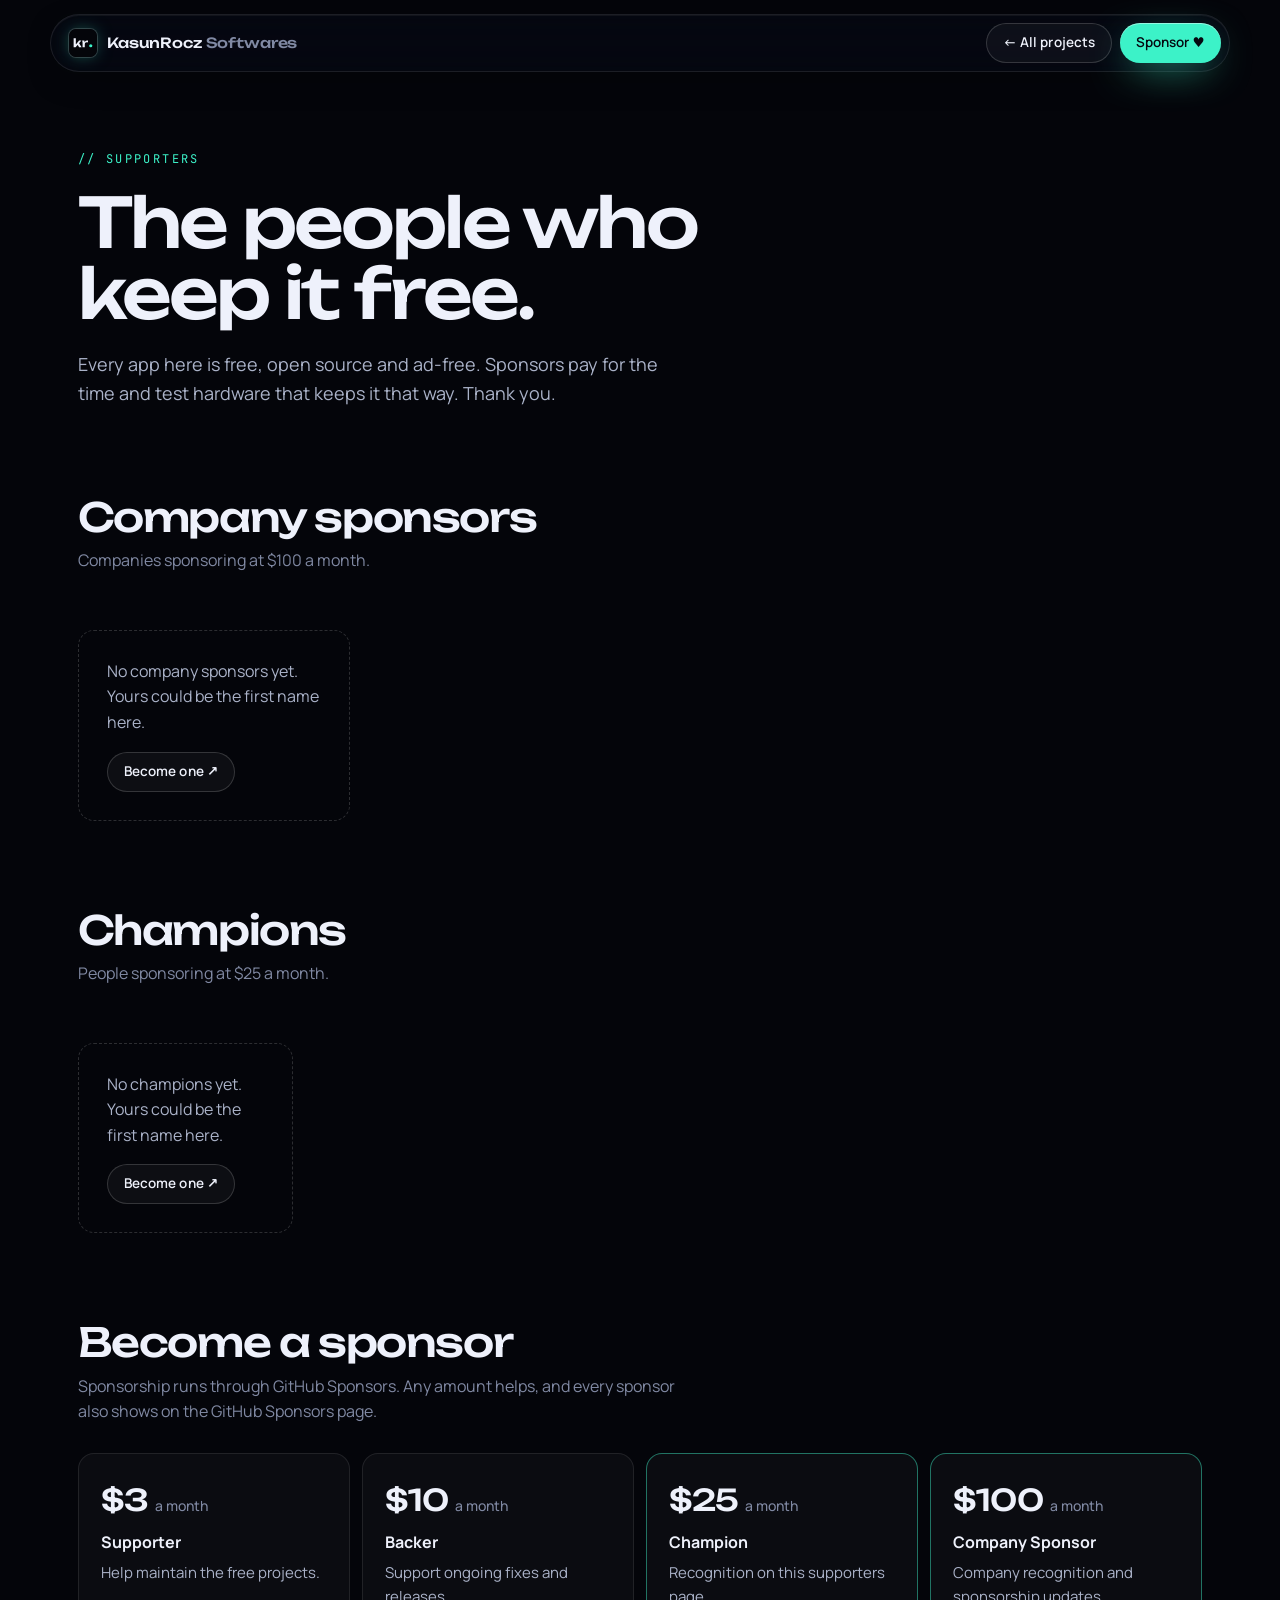
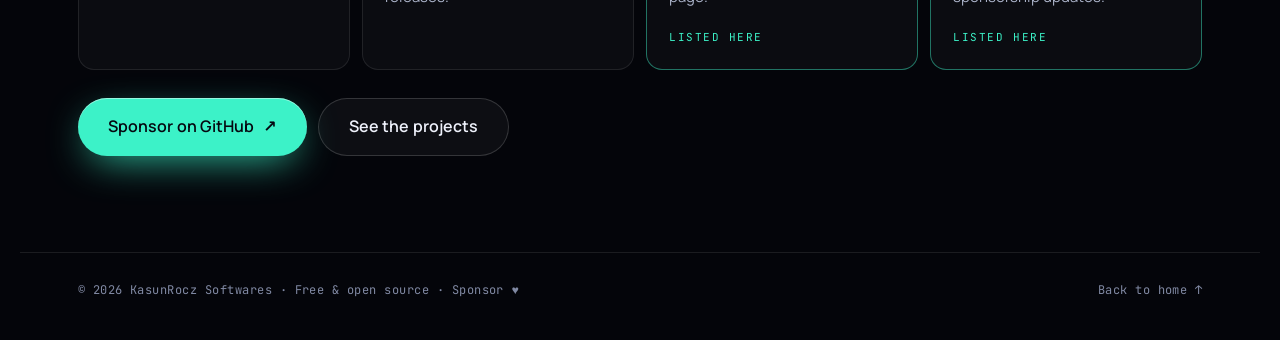
<file: supporters/index.html>
<!doctype html>
<html lang="en">
<head>
  <meta charset="utf-8">
  <meta name="viewport" content="width=device-width, initial-scale=1, viewport-fit=cover">
  <title>Supporters — KasunRocz Softwares</title>
  <meta name="description" content="The companies and people who sponsor KasunRocz Softwares and keep its apps free, open source and ad-free.">
  <meta name="theme-color" content="#04050a">
  <meta property="og:title" content="Supporters — KasunRocz Softwares">
  <meta property="og:description" content="The sponsors who keep these apps free, open source and ad-free.">
  <meta property="og:type" content="website">
  <meta property="og:url" content="https://qulaxy.com/supporters/">
  <meta property="og:image" content="https://qulaxy.com/logo-512.png">
  <meta name="twitter:card" content="summary">
  <link rel="canonical" href="https://qulaxy.com/supporters/">
  <link rel="icon" href="/favicon.svg" type="image/svg+xml">
  <link rel="apple-touch-icon" href="/apple-touch-icon.png">
  <link rel="preconnect" href="https://fonts.googleapis.com">
  <link rel="preconnect" href="https://fonts.gstatic.com" crossorigin>
  <link href="https://fonts.googleapis.com/css2?family=Unbounded:wght@400;500;600&family=Manrope:wght@400;500;600;700&family=JetBrains+Mono:wght@400;500&display=swap" rel="stylesheet">
  <link rel="stylesheet" href="/styles.css">
  <style>
    .sp { max-width: var(--max); margin: 0 auto; padding: 150px var(--gutter) 96px; }
    .sp-hero { max-width: 760px; }
    .sp-hero .display { font-size: clamp(36px, 5.4vw, 72px); }
    .sp-lead { margin-top: 22px; font-size: 18px; color: var(--ink-2); max-width: 620px; }
    .sp-section { margin-top: 88px; }
    .sp-section .h2 { font-size: clamp(26px, 3.2vw, 40px); }
    .sp-note { margin-top: 10px; color: var(--ink-3); max-width: 620px; }

    .sp-list { display: grid; gap: 12px; margin-top: 28px; }
    .sp-list.companies { grid-template-columns: repeat(auto-fill, minmax(min(240px, 100%), 1fr)); }
    .sp-list.champions { grid-template-columns: repeat(auto-fill, minmax(min(190px, 100%), 1fr)); }
    .sp-item {
      display: flex; align-items: center; gap: 14px; min-width: 0;
      padding: 16px 18px; border-radius: var(--r-md);
      background: rgba(255, 255, 255, .03); border: 1px solid var(--line);
      transition: border-color .25s, background .25s;
    }
    a.sp-item:hover { border-color: var(--line-2); background: rgba(255, 255, 255, .06); }
    .sp-item img { width: 44px; height: 44px; flex: none; border-radius: 12px; background: var(--bg-2); object-fit: contain; }
    .champions .sp-item img { border-radius: 50%; }
    .sp-item .who { min-width: 0; }
    .sp-item .name { font-weight: 600; overflow-wrap: anywhere; }
    .sp-item .since { font-family: var(--f-mono); font-size: 11.5px; letter-spacing: .08em; color: var(--ink-3); }
    .companies .sp-item { padding: 22px; }
    .companies .sp-item img { width: 56px; height: 56px; }
    .companies .sp-item .name { font-size: 17px; }

    .sp-empty {
      margin-top: 28px; padding: 28px; border-radius: var(--r-md);
      border: 1px dashed var(--line-2); color: var(--ink-2);
      display: flex; flex-wrap: wrap; align-items: center; justify-content: space-between; gap: 16px;
    }

    .tiers { display: grid; grid-template-columns: repeat(4, minmax(0, 1fr)); gap: 12px; margin-top: 28px; }
    .tier {
      display: flex; flex-direction: column; gap: 6px; padding: 22px; border-radius: var(--r-md);
      background: rgba(255, 255, 255, .03); border: 1px solid var(--line);
    }
    .tier.is-listed { border-color: rgba(var(--accent-rgb), .45); }
    .tier .price { font-family: var(--f-display); font-weight: 500; font-size: 30px; letter-spacing: -.03em; }
    .tier .price small { font-family: var(--f-body); font-size: 14px; letter-spacing: 0; color: var(--ink-3); }
    .tier .tname { font-weight: 700; }
    .tier p { color: var(--ink-2); font-size: 15px; }
    .tier .tier-tag { margin-top: auto; padding-top: 14px; font-family: var(--f-mono); font-size: 11px; letter-spacing: .14em; text-transform: uppercase; color: var(--live); }
    .sp-cta { margin-top: 28px; display: flex; flex-wrap: wrap; gap: 12px; }

    @media (max-width: 960px) { .tiers { grid-template-columns: repeat(2, minmax(0, 1fr)); } }
    @media (max-width: 760px) {
      .sp { padding-top: 118px; }
      .sp-section { margin-top: 64px; }
      .nav-end .btn-ghost { display: none; }
    }
    @media (max-width: 480px) { .tiers { grid-template-columns: 1fr; } }
    @media (max-width: 340px) { .brand > span { display: none; } }
  </style>
</head>
<body>
  <a class="skip" href="#main">Skip to content</a>

  <header class="nav" id="nav">
    <a class="brand" href="/" aria-label="KasunRocz Softwares home">
      <img class="brand-mark" src="/favicon.svg" alt="" width="28" height="28">
      <span>KasunRocz<span class="brand-dim"> Softwares</span></span>
    </a>
    <div class="nav-end">
      <a class="btn btn-ghost btn-sm" href="/">← All projects</a>
      <a class="btn btn-primary btn-sm" href="https://github.com/sponsors/KasunRocz-Softwares" target="_blank" rel="noopener">Sponsor ♥</a>
    </div>
  </header>

  <main id="main" class="sp">
    <section class="sp-hero">
      <p class="kicker">// Supporters</p>
      <h1 class="display">The people who keep it free.</h1>
      <p class="sp-lead">Every app here is free, open source and ad-free. Sponsors pay for the time and test hardware that keeps it that way. Thank you.</p>
    </section>

    <section class="sp-section" aria-labelledby="companies-h">
      <h2 class="h2" id="companies-h">Company sponsors</h2>
      <p class="sp-note">Companies sponsoring at $100 a month.</p>
      <div class="sp-list companies" data-list="companies"></div>
    </section>

    <section class="sp-section" aria-labelledby="champions-h">
      <h2 class="h2" id="champions-h">Champions</h2>
      <p class="sp-note">People sponsoring at $25 a month.</p>
      <div class="sp-list champions" data-list="champions"></div>
    </section>

    <section class="sp-section" aria-labelledby="tiers-h">
      <h2 class="h2" id="tiers-h">Become a sponsor</h2>
      <p class="sp-note">Sponsorship runs through GitHub Sponsors. Any amount helps, and every sponsor also shows on the GitHub Sponsors page.</p>
      <div class="tiers">
        <div class="tier"><span class="price">$3 <small>a month</small></span><span class="tname">Supporter</span><p>Help maintain the free projects.</p></div>
        <div class="tier"><span class="price">$10 <small>a month</small></span><span class="tname">Backer</span><p>Support ongoing fixes and releases.</p></div>
        <div class="tier is-listed"><span class="price">$25 <small>a month</small></span><span class="tname">Champion</span><p>Recognition on this supporters page.</p><span class="tier-tag">Listed here</span></div>
        <div class="tier is-listed"><span class="price">$100 <small>a month</small></span><span class="tname">Company Sponsor</span><p>Company recognition and sponsorship updates.</p><span class="tier-tag">Listed here</span></div>
      </div>
      <div class="sp-cta">
        <a class="btn btn-primary btn-lg" href="https://github.com/sponsors/KasunRocz-Softwares" target="_blank" rel="noopener">Sponsor on GitHub <span aria-hidden="true">↗</span></a>
        <a class="btn btn-ghost btn-lg" href="/">See the projects</a>
      </div>
    </section>
  </main>

  <footer class="footer">
    <span>© <span data-year>2026</span> KasunRocz Softwares · Free &amp; open source · <a href="https://github.com/sponsors/KasunRocz-Softwares" target="_blank" rel="noopener">Sponsor ♥</a></span>
    <a href="/">Back to home ↑</a>
  </footer>

  <script>
  (function () {
    var SPONSOR = 'https://github.com/sponsors/KasunRocz-Softwares';
    document.querySelectorAll('[data-year]').forEach(function (n) { n.textContent = new Date().getFullYear(); });

    function el(tag, cls, text) {
      var n = document.createElement(tag);
      if (cls) n.className = cls;
      if (text != null) n.textContent = text;
      return n;
    }
    function safeUrl(u) {
      try { var x = new URL(u); return /^https?:$/.test(x.protocol) ? x.href : null; } catch (e) { return null; }
    }
    function sinceText(s) {
      if (!s) return '';
      var d = new Date(s + (s.length === 7 ? '-01' : ''));
      return isNaN(d) ? '' : 'Since ' + d.toLocaleDateString('en', { month: 'short', year: 'numeric' });
    }
    function empty(box, label) {
      var e = el('div', 'sp-empty');
      e.appendChild(el('span', '', 'No ' + label + ' yet. Yours could be the first name here.'));
      var a = el('a', 'btn btn-ghost btn-sm', 'Become one ↗');
      a.href = SPONSOR; a.target = '_blank'; a.rel = 'noopener';
      e.appendChild(a);
      box.appendChild(e);
    }
    function render(kind, people) {
      var box = document.querySelector('[data-list="' + kind + '"]');
      if (!people || !people.length) { empty(box, kind === 'companies' ? 'company sponsors' : 'champions'); return; }
      people.forEach(function (p) {
        if (!p || !p.name) return;
        var href = safeUrl(p.url) || (p.github ? 'https://github.com/' + encodeURIComponent(p.github) : null);
        var item = el(href ? 'a' : 'div', 'sp-item');
        if (href) { item.href = href; item.target = '_blank'; item.rel = 'noopener'; }
        var src = safeUrl(p.logo) || (p.github ? 'https://github.com/' + encodeURIComponent(p.github) + '.png?size=112' : null);
        if (src) {
          var img = el('img');
          img.src = src; img.alt = ''; img.width = 44; img.height = 44; img.loading = 'lazy';
          item.appendChild(img);
        }
        var who = el('span', 'who');
        who.appendChild(el('span', 'name', p.name));
        var since = sinceText(p.since);
        if (since) { who.appendChild(document.createElement('br')); who.appendChild(el('span', 'since', since)); }
        item.appendChild(who);
        box.appendChild(item);
      });
      if (!box.children.length) empty(box, kind === 'companies' ? 'company sponsors' : 'champions');
    }

    fetch('/supporters.json', { cache: 'no-cache' })
      .then(function (r) { return r.ok ? r.json() : {}; })
      .catch(function () { return {}; })
      .then(function (data) {
        render('companies', data.companies);
        render('champions', data.champions);
      });
  })();
  </script>
  <noscript><p class="noscript">This page needs JavaScript to list supporters. <a href="https://github.com/sponsors/KasunRocz-Softwares">See all sponsors on GitHub</a>.</p></noscript>

  <!-- Cloudflare Web Analytics --><script type='module' src='https://static.cloudflareinsights.com/beacon.min.js' data-cf-beacon='{"token": "d643285744554e93a90cdbb2d4b0c597"}'></script><!-- End Cloudflare Web Analytics -->
  <!-- GoatCounter (https://qulaxy.goatcounter.com): no cookies, no personal data. Counts visits on the live site only. -->
  <script>
  (function () {
    if (!/(\.github\.io|^qulaxy\.com)$/.test(location.hostname)) return;
    // Record the page path only, so ?ref=... links don't show up as separate pages.
    window.goatcounter = { path: function () { return location.pathname; } };
    var s = document.createElement('script');
    s.async = true;
    s.src = 'https://gc.zgo.at/count.js';
    s.setAttribute('data-goatcounter', 'https://qulaxy.goatcounter.com/count');
    document.body.appendChild(s);
  })();
  </script>
</body>
</html>
</file>
<file: styles.css>
/* ==========================================================================
   KasunRocz Softwares — futuristic 3D portfolio
   ========================================================================== */
:root {
  --bg: #04050a;
  --bg-2: #0a0d18;
  --ink: #eef1fb;
  --ink-2: #aab2c8;
  --ink-3: #8089a3;
  --line: rgba(255, 255, 255, .09);
  --line-2: rgba(255, 255, 255, .16);
  --glass: rgba(10, 14, 26, .46);

  --teal: #3cf2c8;
  --amber: #ffb547;
  --sky: #5cc8ff;
  --violet: #b197fc;

  --accent: var(--teal);
  --accent-rgb: 60, 242, 200;
  --live: #3cf2c8;

  --r-xl: 32px;
  --r-lg: 24px;
  --r-md: 16px;

  --f-display: "Unbounded", system-ui, sans-serif;
  --f-body: "Manrope", system-ui, -apple-system, "Segoe UI", sans-serif;
  --f-mono: "JetBrains Mono", ui-monospace, "Cascadia Code", monospace;

  --gutter: clamp(16px, 4.5vw, 64px);
  --max: 1240px;
  --ease-out: cubic-bezier(.16, 1, .3, 1);
  color-scheme: dark;
}

*, *::before, *::after { box-sizing: border-box; margin: 0; padding: 0; }
html { -webkit-text-size-adjust: 100%; scroll-behavior: smooth; }
.rm { scroll-behavior: auto; }
body {
  background: var(--bg);
  color: var(--ink);
  font-family: var(--f-body);
  font-size: 16px;
  line-height: 1.6;
  overflow-x: hidden;
  -webkit-font-smoothing: antialiased;
  text-rendering: optimizeLegibility;
}
img { display: block; max-width: 100%; height: auto; }
a { color: inherit; text-decoration: none; }
button { font: inherit; color: inherit; background: none; border: 0; cursor: pointer; }
ul { list-style: none; }
::selection { background: var(--teal); color: #03110d; }
:focus-visible { outline: 2px solid var(--live); outline-offset: 3px; border-radius: 10px; }

.skip {
  position: fixed; left: 16px; top: -60px; z-index: 200;
  padding: 10px 16px; border-radius: 999px; background: var(--teal); color: #03110d; font-weight: 700;
}
.skip:focus { top: 16px; }

/* ---------- Atmosphere layers ---------- */
#universe {
  position: fixed; inset: 0; width: 100%; height: 100%;
  z-index: 0; display: block;
  opacity: 0; transition: opacity 1.8s var(--ease-out);
}
.scene-ready #universe { opacity: 1; }
.no-webgl body {
  background:
    radial-gradient(60% 50% at 75% 30%, rgba(60, 242, 200, .14), transparent 70%),
    radial-gradient(50% 50% at 15% 80%, rgba(177, 151, 252, .14), transparent 70%),
    var(--bg);
  background-attachment: fixed;
}
.vignette {
  position: fixed; inset: 0; z-index: 1; pointer-events: none;
  background: radial-gradient(120% 90% at 50% 45%, transparent 45%, rgba(2, 3, 8, .78) 100%);
}
.grain {
  position: fixed; inset: 0; z-index: 2; pointer-events: none; opacity: .06; mix-blend-mode: overlay;
  background-image: url("data:image/svg+xml,%3Csvg xmlns='http://www.w3.org/2000/svg' width='160' height='160'%3E%3Cfilter id='n'%3E%3CfeTurbulence type='fractalNoise' baseFrequency='.9' numOctaves='2' stitchTiles='stitch'/%3E%3C/filter%3E%3Crect width='100%25' height='100%25' filter='url(%23n)'/%3E%3C/svg%3E");
}
.cursor-glow {
  position: fixed; left: 0; top: 0; z-index: 2; pointer-events: none;
  width: 560px; height: 560px; margin: -280px 0 0 -280px; border-radius: 50%;
  background: radial-gradient(circle, color-mix(in srgb, var(--live) 13%, transparent), transparent 62%);
  transform: translate3d(var(--cx, -999px), var(--cy, -999px), 0);
  transition: background .6s;
}
@media (pointer: coarse) { .cursor-glow { display: none; } }

.progress {
  position: fixed; top: 0; left: 0; z-index: 60; height: 2px; width: 100%;
  transform-origin: 0 50%; transform: scaleX(var(--p, 0));
  background: linear-gradient(90deg, var(--teal), var(--sky), var(--violet));
  box-shadow: 0 0 12px var(--live);
}

.spark {
  position: fixed; z-index: 150; pointer-events: none;
  width: 5px; height: 5px; border-radius: 50%;
  background: var(--live); box-shadow: 0 0 10px var(--live), 0 0 2px #fff;
}

/* ---------- Loader ---------- */
#loader {
  position: fixed; inset: 0; z-index: 300; display: none;
  place-items: center; align-content: center; gap: 22px;
  background: var(--bg);
  transition: opacity .9s var(--ease-out), visibility .9s;
}
.js #loader { display: grid; animation: loader-failsafe 0s 9s forwards; }
.loaded #loader { opacity: 0; visibility: hidden; }
@keyframes loader-failsafe { to { opacity: 0; visibility: hidden; } }
.loader-core { position: relative; width: 120px; height: 120px; display: grid; place-items: center; }
.loader-ring { position: absolute; inset: 0; animation: spin 2.4s linear infinite; }
.loader-ring circle { fill: none; stroke: var(--line-2); stroke-width: 1; }
.loader-ring .arc {
  stroke: var(--teal); stroke-width: 2; stroke-linecap: round;
  stroke-dasharray: 80 260; filter: drop-shadow(0 0 6px var(--teal));
}
.loader-pct { font-family: var(--f-mono); font-size: 15px; letter-spacing: .12em; color: var(--ink); }
.loader-label { font-family: var(--f-mono); font-size: 11px; letter-spacing: .32em; text-transform: uppercase; color: var(--ink-3); }
@keyframes spin { to { transform: rotate(360deg); } }

/* ---------- Nav ---------- */
.nav {
  position: fixed; top: 14px; left: 50%; z-index: 50;
  transform: translateX(-50%);
  width: min(1180px, calc(100% - 32px));
  display: flex; align-items: center; justify-content: space-between; gap: 16px;
  padding: 8px 8px 8px 18px; border-radius: 999px;
  background: rgba(8, 11, 22, .52);
  -webkit-backdrop-filter: blur(18px) saturate(150%);
  backdrop-filter: blur(18px) saturate(150%);
  border: 1px solid var(--line);
  box-shadow: 0 10px 40px -20px rgba(0, 0, 0, .8), inset 0 1px 0 rgba(255, 255, 255, .05);
}
.brand { display: flex; align-items: center; gap: 10px; font-family: var(--f-display); font-weight: 500; font-size: 14px; letter-spacing: -.01em; white-space: nowrap; }
.brand-dim { color: var(--ink-3); }
.brand-mark {
  display: block; width: 28px; height: 28px; border-radius: 7px;
  box-shadow: 0 0 0 1px var(--line-2), 0 0 18px -4px rgba(60, 242, 200, .55);
}
.nav-links { display: flex; gap: 4px; }
.nav-links a {
  font-family: var(--f-mono); font-size: 12px; letter-spacing: .14em; text-transform: uppercase;
  color: var(--ink-2); padding: 10px 14px; border-radius: 999px; transition: color .25s, background .25s;
}
.nav-links a:hover { color: var(--ink); background: rgba(255, 255, 255, .06); }
.nav-end { display: flex; align-items: center; gap: 8px; }
.menu-btn { display: none; width: 42px; height: 42px; border-radius: 50%; border: 1px solid var(--line-2); position: relative; }
.menu-btn span { position: absolute; left: 13px; right: 13px; height: 1.5px; background: var(--ink); transition: transform .35s var(--ease-out); }
.menu-btn span:first-child { top: 17px; }
.menu-btn span:last-child { top: 23px; }
.nav.open .menu-btn span:first-child { transform: translateY(3px) rotate(45deg); }
.nav.open .menu-btn span:last-child { transform: translateY(-3px) rotate(-45deg); }

/* ---------- Buttons ---------- */
.btn {
  position: relative; display: inline-flex; align-items: center; justify-content: center; gap: .55em;
  height: 48px; padding: 0 22px; border-radius: 999px;
  font-weight: 600; font-size: 14.5px; letter-spacing: .005em; white-space: nowrap;
  transition: background .3s, border-color .3s, box-shadow .4s, color .3s, transform .5s var(--ease-out);
  will-change: transform;
}
.btn-sm { height: 40px; padding: 0 16px; font-size: 13.5px; }
.btn-lg { height: 58px; padding: 0 30px; font-size: 16px; }
.btn-primary {
  background: var(--accent); color: #050810;
  box-shadow: inset 0 1px 0 rgba(255, 255, 255, .45), 0 12px 40px -12px rgba(var(--accent-rgb), .9);
}
.btn-primary:hover { box-shadow: inset 0 1px 0 rgba(255, 255, 255, .5), 0 16px 56px -10px rgba(var(--accent-rgb), 1); }
.btn-ghost { background: rgba(255, 255, 255, .04); border: 1px solid var(--line-2); color: var(--ink); }
.btn-ghost:hover { background: rgba(255, 255, 255, .09); border-color: rgba(255, 255, 255, .28); }
.btn:active { transform: scale(.97); }

/* ---------- Shared type ---------- */
main { position: relative; z-index: 3; }
.display {
  font-family: var(--f-display); font-weight: 500;
  font-size: clamp(38px, 6.6vw, 96px); line-height: 1.02; letter-spacing: -.04em;
  text-wrap: balance;
}
.h2 { font-family: var(--f-display); font-weight: 500; font-size: clamp(30px, 4.4vw, 60px); line-height: 1.06; letter-spacing: -.035em; text-wrap: balance; }
.kicker { font-family: var(--f-mono); font-size: 12px; letter-spacing: .2em; text-transform: uppercase; color: var(--live); margin-bottom: 18px; transition: color .6s; }
.mono { font-family: var(--f-mono); font-size: 11px; letter-spacing: .18em; text-transform: uppercase; color: var(--ink-3); }
.grad, .display em .w > span {
  background: linear-gradient(100deg, var(--teal) 0%, var(--sky) 45%, var(--violet) 100%);
  background-size: 200% 100%;
  -webkit-background-clip: text; background-clip: text; color: transparent;
}
.display em { font-style: normal; }

/* word-split reveal */
.w { display: inline-block; overflow: hidden; vertical-align: top; padding-bottom: .1em; margin-bottom: -.1em; }
.w > span { display: inline-block; }
.js .w > span { transform: translateY(110%); transition: transform 1.2s var(--ease-out) calc(var(--i) * 55ms + .15s); }
.hero-in .w > span { transform: none; }
.js:not(.hero-in) .w > span { animation: failsafe-show 0s 10s forwards; }
@keyframes failsafe-show { to { transform: none; opacity: 1; translate: none; filter: none; visibility: visible; } }

/* scroll reveal */
.js .reveal {
  opacity: 0; translate: 0 32px; filter: blur(8px);
  transition: opacity 1s var(--ease-out) var(--d, 0s), translate 1.2s var(--ease-out) var(--d, 0s), filter 1s var(--ease-out) var(--d, 0s);
}
.js .reveal.in { opacity: 1; translate: none; filter: none; }

/* ---------- Hero ---------- */
.hero {
  min-height: 100vh; min-height: 100svh;
  display: flex; flex-direction: column; justify-content: center;
  max-width: var(--max); margin: 0 auto;
  padding: 130px var(--gutter) 110px;
  position: relative;
}
.hero .display { max-width: 12ch; text-shadow: 0 0 60px rgba(4, 5, 10, .6); }
.eyebrow {
  display: inline-flex; align-items: center; gap: 10px; align-self: flex-start;
  font-family: var(--f-mono); font-size: 11.5px; letter-spacing: .2em; text-transform: uppercase; color: var(--ink-2);
  padding: 8px 14px; border-radius: 999px; border: 1px solid var(--line-2); background: rgba(10, 14, 26, .5);
  margin-bottom: 28px;
}
.pulse-dot { width: 7px; height: 7px; border-radius: 50%; background: var(--teal); box-shadow: 0 0 0 0 rgba(60, 242, 200, .6); animation: pulse 2.2s infinite; }
@keyframes pulse { 70% { box-shadow: 0 0 0 9px rgba(60, 242, 200, 0); } 100% { box-shadow: 0 0 0 0 rgba(60, 242, 200, 0); } }
.lede { max-width: 46ch; margin-top: 28px; font-size: clamp(16.5px, 1.35vw, 19px); color: var(--ink-2); }
.cta-row { display: flex; flex-wrap: wrap; gap: 12px; margin-top: 36px; }
.cta-row.center { justify-content: center; }
.stats { display: flex; gap: clamp(28px, 5vw, 64px); margin-top: 56px; }
.stats dt { font-family: var(--f-mono); font-size: 11.5px; letter-spacing: .2em; text-transform: uppercase; color: var(--ink-3); margin-bottom: 6px; }
.stats dd { font-family: var(--f-display); font-size: clamp(26px, 2.6vw, 36px); font-weight: 500; letter-spacing: -.03em; font-variant-numeric: tabular-nums; }
.scroll-cue {
  position: absolute; left: 50%; bottom: 28px; translate: -50% 0;
  display: flex; flex-direction: column; align-items: center; gap: 10px;
  font-family: var(--f-mono); font-size: 11.5px; letter-spacing: .24em; text-transform: uppercase; color: var(--ink-3);
}
.scroll-cue span { position: relative; width: 1px; height: 36px; background: var(--line-2); overflow: hidden; }
.scroll-cue span::after { content: ""; position: absolute; left: 0; top: -40%; width: 1px; height: 40%; background: var(--teal); animation: drip 2s var(--ease-out) infinite; }
@keyframes drip { to { top: 110%; } }

/* ---------- Intro ---------- */
.intro {
  max-width: 980px; margin: 0 auto; text-align: center;
  padding: 26vh var(--gutter) 18vh;
}
.intro .h2 { margin-bottom: 22px; }
.intro-copy { color: var(--ink-2); max-width: 48ch; margin: 0 auto; font-size: 17px; }

/* ---------- Worlds ---------- */
.world {
  min-height: 145vh; min-height: 145svh;
  display: flex; align-items: center;
  max-width: var(--max); margin: 0 auto; padding: 10vh var(--gutter);
}
.world.right { justify-content: flex-end; }
.world-panel, .card {
  position: relative; isolation: isolate;
  background: var(--glass);
  -webkit-backdrop-filter: blur(22px) saturate(160%);
  backdrop-filter: blur(22px) saturate(160%);
  border: 1px solid var(--line);
  box-shadow: 0 40px 90px -40px rgba(0, 0, 0, .85), inset 0 1px 0 rgba(255, 255, 255, .06);
  transform-style: preserve-3d;
  transition: transform .6s var(--ease-out), border-color .4s;
}
.world-panel::before, .card::before {
  content: ""; position: absolute; inset: 0; z-index: -1; border-radius: inherit; pointer-events: none;
  background: radial-gradient(420px circle at var(--mx, 50%) var(--my, -20%), rgba(var(--accent-rgb), .16), transparent 60%);
  opacity: .9; transition: opacity .4s;
}
.world-panel::after, .card::after {
  content: ""; position: absolute; inset: -1px; border-radius: inherit; pointer-events: none; padding: 1px;
  background: linear-gradient(140deg, rgba(var(--accent-rgb), .7), transparent 32%, transparent 70%, rgba(var(--accent-rgb), .35));
  -webkit-mask: linear-gradient(#000 0 0) content-box, linear-gradient(#000 0 0);
  -webkit-mask-composite: xor; mask-composite: exclude;
}
.world-panel { width: min(540px, 100%); border-radius: var(--r-xl); padding: clamp(22px, 2.6vw, 34px); }
.world-head { display: flex; align-items: center; justify-content: space-between; gap: 12px; margin-bottom: 18px; }
.world-head .mono { color: rgb(var(--accent-rgb)); }
.chip {
  font-family: var(--f-mono); font-size: 11px; letter-spacing: .08em; padding: 5px 11px; border-radius: 999px;
  border: 1px solid rgba(var(--accent-rgb), .35); color: rgb(var(--accent-rgb)); background: rgba(var(--accent-rgb), .08);
  white-space: nowrap;
}
a.chip:hover { background: rgba(var(--accent-rgb), .16); }
.world-media {
  position: relative; border-radius: var(--r-md); overflow: hidden; margin-bottom: 22px;
  aspect-ratio: 21 / 8; background: #0b0f1c; border: 1px solid var(--line);
}
@media (max-height: 820px) { .world-media { display: none; } }
.world-media img { width: 100%; height: 100%; object-fit: cover; transition: transform 1.2s var(--ease-out); }
.world-media::after {
  content: ""; position: absolute; inset: 0; pointer-events: none;
  background:
    repeating-linear-gradient(0deg, rgba(255, 255, 255, .035) 0 1px, transparent 1px 3px),
    linear-gradient(180deg, transparent 50%, rgba(4, 5, 10, .55));
}
.world-panel:hover .world-media img { transform: scale(1.04); }
.world-title { display: flex; align-items: center; gap: 14px; }
.world-title h3 { font-family: var(--f-display); font-weight: 500; font-size: clamp(24px, 2.4vw, 32px); letter-spacing: -.03em; line-height: 1.1; }
.world-icon { width: 44px; height: 44px; border-radius: 12px; flex: none; object-fit: cover; box-shadow: 0 0 24px -4px rgba(var(--accent-rgb), .6); }
.world-icon.letter {
  display: grid; place-items: center; font-family: var(--f-display); font-weight: 600; font-size: 20px; color: #0b0718;
  background: linear-gradient(140deg, #d9cbff, var(--violet) 55%, #9478f6);
}
.world-tagline { font-size: 18px; font-weight: 600; margin-top: 16px; color: var(--ink); }
.world-copy { color: var(--ink-2); margin-top: 8px; font-size: 15.5px; }
.readouts { display: flex; flex-wrap: wrap; gap: 8px; margin-top: 20px; }
.readouts li {
  font-family: var(--f-mono); font-size: 12px; letter-spacing: .02em; color: var(--ink-2);
  padding: 6px 10px 6px 22px; border-radius: 8px; border: 1px solid var(--line); background: rgba(255, 255, 255, .025);
  position: relative;
}
.readouts li::before { content: ""; position: absolute; left: 9px; top: 50%; width: 5px; height: 5px; margin-top: -2.5px; border-radius: 50%; background: rgb(var(--accent-rgb)); box-shadow: 0 0 6px rgb(var(--accent-rgb)); }
.listed { display: flex; align-items: center; flex-wrap: wrap; gap: 10px; margin-top: 20px; }
.listed img { height: 34px; width: auto; }
.world-foot { margin-top: 24px; padding-top: 22px; border-top: 1px solid var(--line); display: grid; gap: 16px; }
.platforms { display: flex; flex-wrap: wrap; gap: 6px; }
.platforms li { font-family: var(--f-mono); font-size: 11.5px; letter-spacing: .16em; text-transform: uppercase; color: var(--ink-3); padding: 4px 9px; border-radius: 999px; border: 1px solid var(--line); }
.actions { display: flex; flex-wrap: wrap; gap: 10px; }

/* ---------- Constellation ---------- */
.stack {
  min-height: 140vh; min-height: 140svh;
  max-width: var(--max); margin: 0 auto; padding: 14vh var(--gutter);
  display: grid; grid-template-columns: minmax(0, 1fr) minmax(0, 1.1fr); align-items: center; gap: 40px;
}
.stack-copy p:not(.kicker) { color: var(--ink-2); margin-top: 20px; max-width: 40ch; font-size: 17px; }
.sphere {
  position: relative; width: min(580px, 100%); aspect-ratio: 1; justify-self: center;
  touch-action: pan-y; cursor: grab; user-select: none; -webkit-user-select: none;
}
.sphere.dragging { cursor: grabbing; }
.sphere::before {
  content: ""; position: absolute; inset: 12%; border-radius: 50%;
  border: 1px dashed rgba(255, 255, 255, .08);
  background: radial-gradient(circle, rgba(60, 242, 200, .06), transparent 65%);
}

/* ---------- Principles ---------- */
.principles { max-width: var(--max); margin: 0 auto; padding: 20vh var(--gutter) 22vh; }
.section-head { margin-bottom: 48px; max-width: 760px; }
.cards { display: grid; grid-template-columns: repeat(3, minmax(0, 1fr)); gap: 18px; perspective: 1200px; }
.card { border-radius: var(--r-lg); padding: 30px 28px 32px; min-height: 280px; display: flex; flex-direction: column; }
.card-num {
  font-family: var(--f-display); font-size: 54px; font-weight: 500; letter-spacing: -.05em; line-height: 1;
  color: transparent; -webkit-text-stroke: 1px rgba(var(--accent-rgb), .7);
  margin-bottom: auto; padding-bottom: 40px;
}
.card h3 { font-family: var(--f-display); font-weight: 500; font-size: 20px; letter-spacing: -.02em; margin-bottom: 10px; }
.card p { color: var(--ink-2); font-size: 15.5px; }

/* ---------- Vision ---------- */
.vision { height: 240vh; height: 240svh; position: relative; }
.vision-sticky {
  position: sticky; top: 0; height: 100vh; height: 100svh;
  display: flex; flex-direction: column; justify-content: center;
  max-width: 1100px; margin: 0 auto; padding: 0 var(--gutter);
}
.vision-text {
  font-family: var(--f-display); font-weight: 400;
  font-size: clamp(24px, 3.7vw, 50px); line-height: 1.2; letter-spacing: -.03em;
  text-wrap: pretty;
}
.sw { opacity: .14; transition: opacity .5s var(--ease-out), text-shadow .5s; }
.sw.lit { opacity: 1; text-shadow: 0 0 30px rgba(60, 242, 200, .25); }
.no-js .sw, html:not(.js) .sw { opacity: 1; }
.vectors { display: grid; grid-template-columns: repeat(3, minmax(0, 1fr)); gap: 16px; margin-top: 56px; }
.vectors li { border-top: 1px solid var(--line-2); padding-top: 14px; font-weight: 600; font-size: 15px; display: grid; gap: 4px; }
.vectors .mono { color: var(--live); }

/* ---------- Contact ---------- */
.contact {
  min-height: 110vh; min-height: 110svh;
  display: flex; flex-direction: column; align-items: center; justify-content: center; text-align: center;
  max-width: 1000px; margin: 0 auto; padding: 16vh var(--gutter);
}
.contact-title { font-size: clamp(36px, 6vw, 84px); max-width: 14ch; }
.contact p:not(.kicker) { color: var(--ink-2); margin-top: 22px; max-width: 44ch; font-size: 17px; }

/* ---------- Footer ---------- */
.footer {
  position: relative; z-index: 3;
  max-width: var(--max); margin: 0 auto; padding: 28px var(--gutter) 40px;
  display: flex; justify-content: space-between; gap: 16px; flex-wrap: wrap;
  font-family: var(--f-mono); font-size: 12px; letter-spacing: .04em; color: var(--ink-3);
  border-top: 1px solid var(--line);
}
.footer a:hover { color: var(--ink); }

/* ---------- HUD ---------- */
.hud {
  position: fixed; right: 22px; top: 50%; z-index: 40; transform: translateY(-50%);
  display: flex; flex-direction: column; gap: 4px;
}
.hud a {
  display: flex; align-items: center; justify-content: flex-end; gap: 12px; height: 24px;
  font-family: var(--f-mono); font-size: 11.5px; letter-spacing: .16em; text-transform: uppercase; color: var(--ink-3);
}
.hud a span { opacity: 0; translate: 6px 0; transition: opacity .35s, translate .35s var(--ease-out), color .3s; }
.hud a i { width: 6px; height: 6px; border-radius: 3px; background: var(--ink-3); transition: width .5s var(--ease-out), background .3s, box-shadow .3s; }
.hud:hover a span, .hud a.active span { opacity: 1; translate: none; }
.hud a.active { color: var(--ink); }
.hud a.active i { width: 26px; background: var(--live); box-shadow: 0 0 10px var(--live); }
.hud a:hover i { background: var(--ink); }
.readout {
  position: fixed; left: 22px; bottom: 18px; z-index: 40; pointer-events: none;
  display: grid; gap: 2px;
  font-family: var(--f-mono); font-size: 11.5px; letter-spacing: .14em; color: var(--ink-3);
  font-variant-numeric: tabular-nums;
}
.readout [data-readout-sector] { color: var(--live); transition: color .6s; }

/* ---------- Responsive ---------- */
@media (max-width: 1180px) {
  .hud { display: none; }
}
@media (max-width: 960px) {
  .stack { grid-template-columns: 1fr; text-align: left; }
  .cards { grid-template-columns: 1fr; }
  .card { min-height: 0; }
  .card-num { padding-bottom: 24px; }
  .vectors { grid-template-columns: 1fr; gap: 10px; margin-top: 36px; }
}
@media (max-width: 760px) {
  .nav { padding-left: 14px; }
  .brand-dim { display: none; }
  .menu-btn { display: block; }
  .nav-links {
    position: absolute; top: calc(100% + 10px); left: 0; right: 0;
    flex-direction: column; gap: 2px; padding: 10px;
    border-radius: 24px; border: 1px solid var(--line);
    background: rgba(8, 11, 22, .9);
    -webkit-backdrop-filter: blur(18px); backdrop-filter: blur(18px);
    opacity: 0; visibility: hidden; translate: 0 -8px;
    transition: opacity .3s, visibility .3s, translate .4s var(--ease-out);
  }
  .nav.open .nav-links { opacity: 1; visibility: visible; translate: none; }
  .nav-links a { padding: 14px 16px; font-size: 13px; }
  .readout { display: none; }
  .hero { justify-content: flex-end; padding-bottom: 96px; }
  .hero .display { max-width: none; }
  .stats { gap: 24px; margin-top: 40px; }
  .scroll-cue { display: none; }
  .intro { padding: 18vh var(--gutter) 10vh; text-align: left; }
  .intro-copy { margin: 0; }
  .world, .world.right { justify-content: center; align-items: flex-end; min-height: 135svh; padding-bottom: 6vh; }
  .world-media { display: none; }
  .world-copy { font-size: 15px; }
  .actions .btn { flex: 1 1 auto; }
  .stack { padding-top: 10vh; }
  .sphere { width: 100%; }
  .tag { font-size: 11px; padding: 6px 10px; }
  .principles { padding: 14vh var(--gutter); }
  .vision-text { font-size: clamp(22px, 6.6vw, 30px); }
}

/* Reduced motion: set from the OS setting or the Motion toggle (html.rm) */
.rm .js .reveal, .js.rm .reveal { filter: none; translate: none; transition: opacity .6s; }
.js.rm .w > span { transform: none; transition: none; }
.rm .pulse-dot, .rm .scroll-cue span::after, .rm .loader-ring { animation: none; }
.rm .cine-bar { display: none; }
.rm .cursor-glow { display: none; }

/* ---------- Data-driven additions ---------- */
.chip[hidden], .tag-star[hidden] { display: none; }
.platforms .tag-star { color: var(--ink-2); }
.world-error { margin: 0 auto; }
.world-error a { color: var(--teal); text-decoration: underline; text-underline-offset: 3px; }
.listed a.text {
  font-family: var(--f-mono); font-size: 12px; padding: 7px 12px; border-radius: 8px;
  border: 1px solid var(--line-2); color: var(--ink-2);
}
.listed a.text:hover { color: var(--ink); border-color: rgba(255, 255, 255, .3); }
.workshop { max-width: var(--max); margin: 0 auto; padding: 4vh var(--gutter) 14vh; }
.workshop-list { display: grid; grid-template-columns: repeat(auto-fill, minmax(260px, 1fr)); gap: 14px; }
.mini {
  display: grid; gap: 6px; padding: 20px 22px; border-radius: var(--r-md);
  background: var(--glass); border: 1px solid var(--line);
  -webkit-backdrop-filter: blur(18px); backdrop-filter: blur(18px);
  transition: border-color .3s, translate .5s var(--ease-out);
}
.mini:hover { border-color: rgba(60, 242, 200, .45); translate: 0 -3px; }
.mini b { font-family: var(--f-display); font-weight: 500; font-size: 16px; letter-spacing: -.02em; }
.mini span { color: var(--ink-2); font-size: 14.5px; }
.noscript { position: relative; z-index: 3; text-align: center; padding: 24px var(--gutter); color: var(--ink-2); }
.noscript a { color: var(--teal); }

/* ---------- Cinematic intro ---------- */
.cine-bar {
  position: fixed; left: 0; right: 0; z-index: 70; height: 11vh; background: #000; pointer-events: none;
  transition: transform 1.6s var(--ease-out);
}
.cine-bar.top { top: 0; transform-origin: top; }
.cine-bar.bottom { bottom: 0; transform-origin: bottom; }
html:not(.js) .cine-bar, .intro-done .cine-bar { transform: scaleY(0); }
.js:not(.intro-done) .cine-bar { animation: failsafe-hide 0s 10s forwards; }
@keyframes failsafe-hide { to { transform: scaleY(0); } }
.js .nav, .js .hud, .js .readout, .js .scroll-cue {
  opacity: 0; translate: 0 -10px;
  transition: opacity 1s var(--ease-out), translate 1.2s var(--ease-out);
}
.js .scroll-cue { translate: -50% 10px; }
.intro-done .nav, .intro-done .hud, .intro-done .readout { opacity: 1; translate: none; }
.intro-done .scroll-cue { opacity: 1; translate: -50% 0; }
.js:not(.intro-done) .nav, .js:not(.intro-done) .hud, .js:not(.intro-done) .readout { animation: failsafe-show 0s 10s forwards; }
.loader-track { width: 160px; height: 2px; border-radius: 2px; background: var(--line-2); overflow: hidden; }
.loader-track i { display: block; height: 100%; width: 100%; background: var(--teal); box-shadow: 0 0 8px var(--teal); transform-origin: left; transform: scaleX(var(--lp, 0)); }

/* ---------- Motion toggle ---------- */
.motion-btn {
  display: inline-flex; align-items: center; gap: 8px; height: 40px; padding: 0 14px; border-radius: 999px;
  border: 1px solid var(--line-2); background: rgba(255, 255, 255, .04);
  font-family: var(--f-mono); font-size: 11.5px; letter-spacing: .14em; text-transform: uppercase; color: var(--ink-2);
  transition: color .25s, border-color .25s, background .25s;
}
.motion-btn:hover { color: var(--ink); border-color: rgba(255, 255, 255, .3); }
.motion-icon { position: relative; width: 22px; height: 12px; border-radius: 6px; background: rgba(255, 255, 255, .14); transition: background .3s; }
.motion-icon::after { content: ""; position: absolute; top: 2px; left: 2px; width: 8px; height: 8px; border-radius: 50%; background: var(--ink-2); transition: translate .35s var(--ease-out), background .3s; }
.motion-btn[aria-pressed="true"] .motion-icon { background: rgba(60, 242, 200, .3); }
.motion-btn[aria-pressed="true"] .motion-icon::after { translate: 10px 0; background: var(--teal); }
@media (max-width: 760px) { .motion-label { display: none; } .motion-btn { padding: 0 10px; } }

/* ---------- Constellation ---------- */
.sphere-links, .sphere-nodes { position: absolute; inset: 0; width: 100%; height: 100%; }
.sphere-links { overflow: visible; pointer-events: none; }
.sphere-links line { stroke-width: 1; stroke-linecap: round; transition: stroke-width .3s; }
.sphere-links line.hot { stroke-width: 1.6; }
.node {
  position: absolute; left: 50%; top: 50%;
  font-family: var(--f-mono); font-size: 12.5px; letter-spacing: .02em; white-space: nowrap;
  padding: 7px 13px; border-radius: 999px;
  background: rgba(8, 12, 24, .72); border: 1px solid var(--line-2); color: var(--ink);
  transform: translate(-50%, -50%); will-change: transform, opacity;
  transition: border-color .25s, color .25s, box-shadow .3s, background .25s;
  cursor: pointer;
}
.node:hover, .node:focus-visible { border-color: var(--teal); color: var(--teal); box-shadow: 0 0 20px -4px var(--teal); }
.node.hub {
  font-family: var(--f-display); font-size: 13.5px; font-weight: 500; letter-spacing: -.01em;
  padding: 10px 16px 10px 30px;
  border-color: rgba(var(--hub-rgb), .55); background: rgba(var(--hub-rgb), .12);
  box-shadow: 0 0 28px -8px rgba(var(--hub-rgb), .9);
}
.node.hub::before {
  content: ""; position: absolute; left: 13px; top: 50%; width: 8px; height: 8px; margin-top: -4px; border-radius: 50%;
  background: rgb(var(--hub-rgb)); box-shadow: 0 0 10px rgb(var(--hub-rgb));
}
.node.hub:hover, .node.hub:focus-visible { color: var(--ink); border-color: rgb(var(--hub-rgb)); box-shadow: 0 0 34px -4px rgba(var(--hub-rgb), 1); }
.node.is-active { border-color: var(--live); color: var(--ink); background: rgba(10, 16, 30, .92); box-shadow: 0 0 0 3px rgba(255, 255, 255, .06), 0 0 30px -4px var(--live); }
.node.is-related:not(.hub) { border-color: rgba(255, 255, 255, .45); }
.node-info {
  margin-top: 28px; max-width: 440px; padding: 20px 22px; border-radius: var(--r-md);
  background: var(--glass); border: 1px solid var(--line);
  -webkit-backdrop-filter: blur(18px); backdrop-filter: blur(18px);
  min-height: 112px;
}
.node-info .mono { color: var(--live); margin-bottom: 6px; }
.node-info-title { font-family: var(--f-display); font-weight: 500; font-size: 19px; letter-spacing: -.02em; line-height: 1.25; }
.node-info-sub { color: var(--ink-2); font-size: 15px; margin-top: 6px; }
.node-links { display: flex; flex-wrap: wrap; gap: 8px; margin-top: 14px; }
.node-links button {
  display: inline-flex; align-items: center; gap: 8px; height: 38px; padding: 0 14px; border-radius: 999px;
  border: 1px solid rgba(var(--hub-rgb, 60, 242, 200), .45); background: rgba(var(--hub-rgb, 60, 242, 200), .1);
  font-size: 13.5px; font-weight: 600; color: var(--ink);
  transition: background .25s, border-color .25s;
}
.node-links button:hover { background: rgba(var(--hub-rgb, 60, 242, 200), .22); border-color: rgb(var(--hub-rgb, 60, 242, 200)); }
.node-links button i { width: 7px; height: 7px; border-radius: 50%; background: rgb(var(--hub-rgb, 60, 242, 200)); }
@media (max-width: 760px) { .node { font-size: 11px; padding: 6px 10px; } .node.hub { font-size: 12px; padding: 8px 12px 8px 26px; } .node.hub::before { left: 11px; } }

/* ---------- Project worlds: panels fade with the camera, not on a one-off trigger ---------- */
.world-panel { will-change: opacity, translate; }
@media (max-width: 760px) { .world, .world.right { align-items: center; min-height: 150svh; } }
</file>
